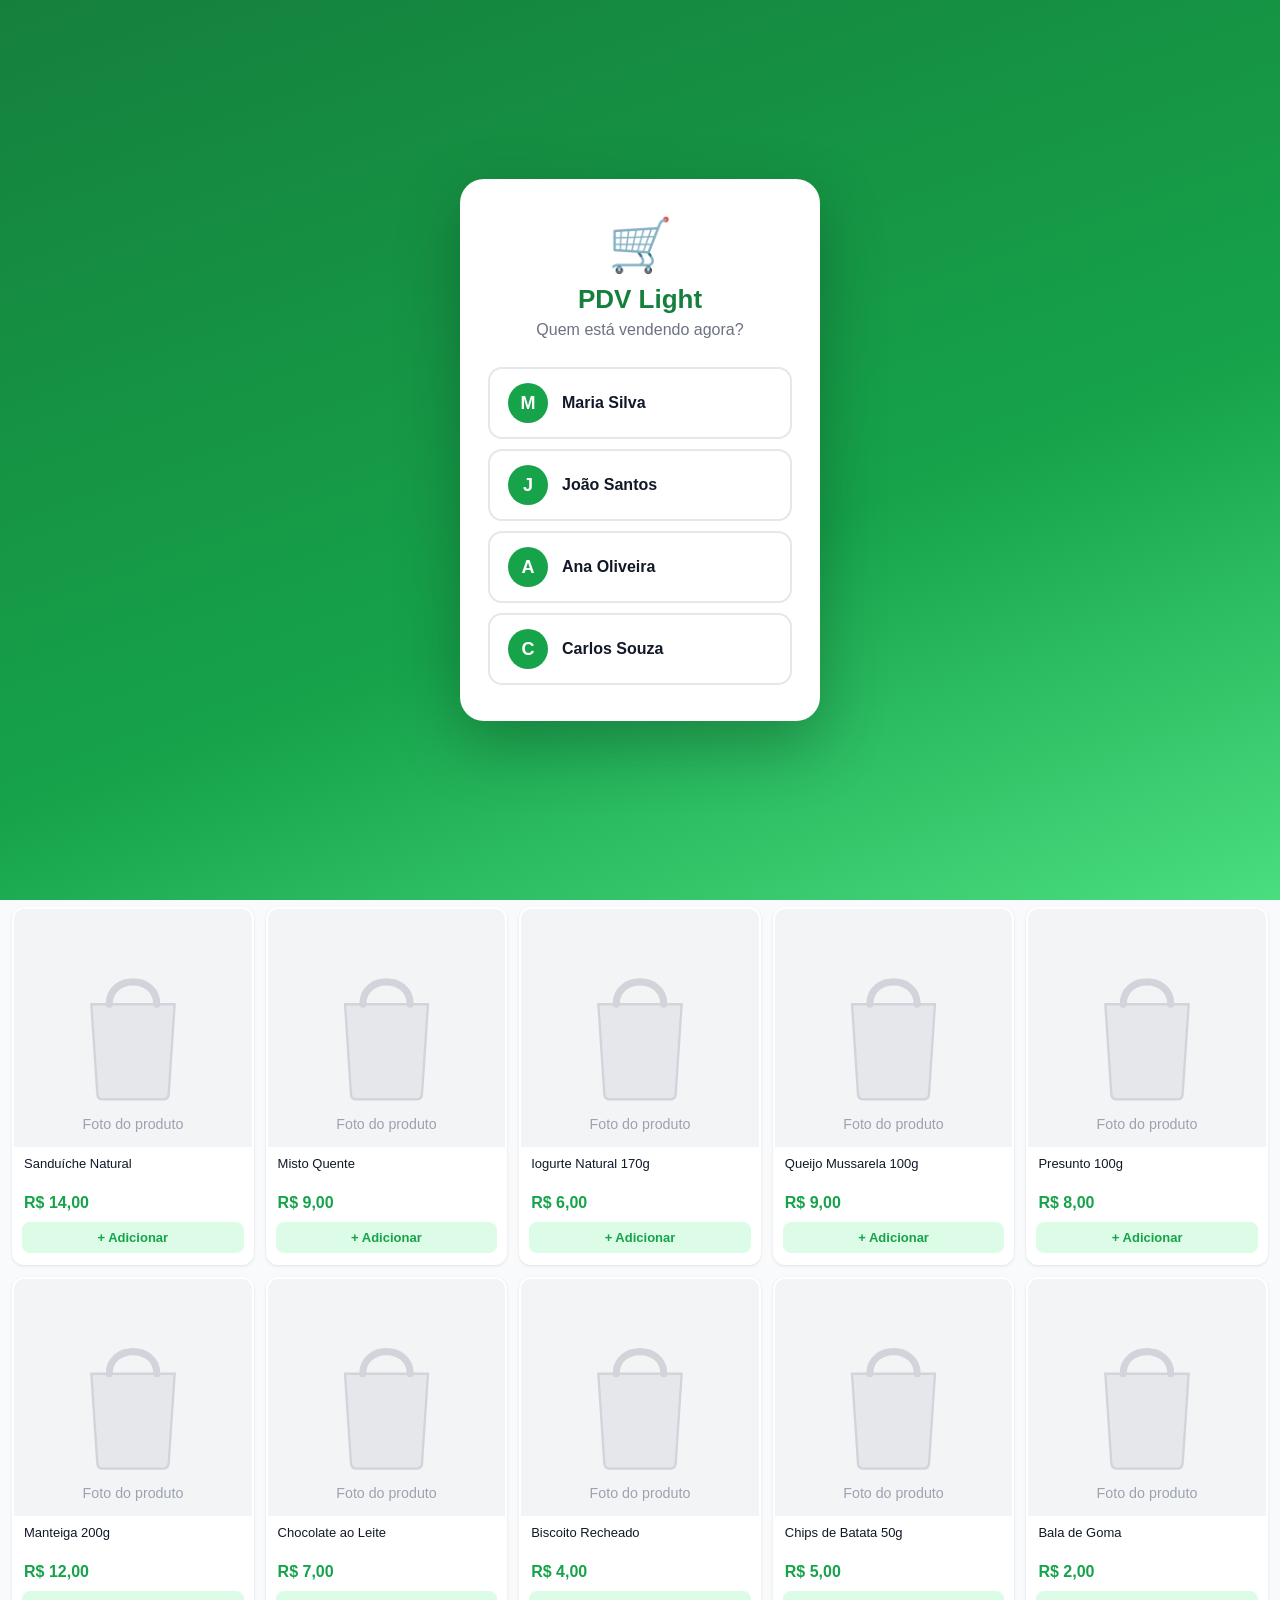
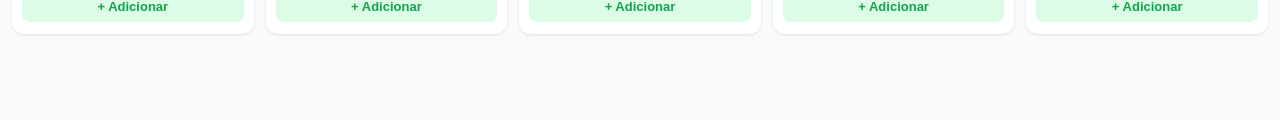
<file: index.html>
<!DOCTYPE html>
<html lang="pt-BR">
<head>
  <meta charset="UTF-8">
  <meta name="viewport" content="width=device-width, initial-scale=1.0, user-scalable=no, viewport-fit=cover">
  <meta name="theme-color" content="#16a34a">
  <meta name="mobile-web-app-capable" content="yes">
  <meta name="apple-mobile-web-app-capable" content="yes">
  <meta name="apple-mobile-web-app-status-bar-style" content="black-translucent">
  <meta name="apple-mobile-web-app-title" content="PDV Light">
  <title>PDV Light</title>
  <link rel="manifest" href="manifest.json">
  <link rel="apple-touch-icon" href="images/icon.svg">
  <link rel="stylesheet" href="css/style.css">
</head>
<body>

  <!-- ===== TELA DE SELEÇÃO DE VENDEDOR ===== -->
  <div id="vendor-screen" class="vendor-screen">
    <div class="vendor-card">
      <div class="vendor-logo">🛒</div>
      <h1 class="vendor-title">PDV Light</h1>
      <p class="vendor-subtitle">Quem está vendendo agora?</p>
      <div id="vendor-list" class="vendor-list">
        <!-- Preenchido pelo JS -->
      </div>
    </div>
  </div>

  <!-- ===== TELA PRINCIPAL DO PDV ===== -->
  <header class="header">
    <div class="header-left">
      <span class="header-logo-icon" id="header-logo-icon">🛒</span>
      <span class="logo" id="header-nome-empresa">PDV</span>
      <span class="vendor-badge" id="vendor-badge"></span>
    </div>
    <div class="header-right">
      <button class="btn-icon" id="btn-change-vendor" title="Trocar vendedor">👤</button>
      <a href="configuracoes.html" class="btn-icon" title="Configurações">⚙️</a>
      <a href="produtos.html" class="btn-icon" title="Cadastro de produtos">📦</a>
      <a href="dashboard.html" class="btn-icon" title="Dashboard" target="_blank">📊</a>
      <button class="btn-icon btn-cloud" id="btn-cloud" title="Sincronizado na nuvem" hidden>☁️</button>
      <button class="btn-icon" id="btn-history" title="Histórico do dia">📋</button>
    </div>
  </header>

  <div class="search-bar">
    <input type="search" id="search" placeholder="🔍 Buscar produto por nome..." autocomplete="off" autocorrect="off">
  </div>

  <div class="categories" id="categories">
    <!-- Preenchido pelo JS -->
  </div>

  <div class="products-grid" id="products-grid">
    <!-- Preenchido pelo JS -->
  </div>

  <!-- Botão flutuante do carrinho -->
  <div class="cart-fab" id="cart-fab">
    <button class="btn-cart" id="btn-open-cart">
      <span>🛒</span>
      <span id="cart-count-fab">0 itens</span>
      <span class="fab-total" id="cart-total-fab">R$ 0,00</span>
    </button>
  </div>

  <!-- ===== PAINEL DO CARRINHO ===== -->
  <div class="panel-overlay" id="cart-overlay">
    <div class="panel" id="cart-panel">
      <div class="panel-header">
        <h2>🛒 Carrinho</h2>
        <button class="btn-close" id="btn-close-cart">✕</button>
      </div>

      <div class="client-section">
        <label class="section-label">Cliente (opcional)</label>
        <input type="text" id="client-name" placeholder="Nome do cliente" autocomplete="name">
        <input type="tel" id="client-phone" placeholder="Telefone / WhatsApp" autocomplete="tel">
      </div>

      <div class="cart-items" id="cart-items">
        <!-- Preenchido pelo JS -->
      </div>

      <div class="payment-section">
        <label class="section-label">Forma de pagamento</label>
        <div class="payment-options">
          <button class="pay-btn active" data-pay="Dinheiro">💵 Dinheiro</button>
          <button class="pay-btn" data-pay="Pix">📱 Pix</button>
          <button class="pay-btn" data-pay="Débito">💳 Débito</button>
          <button class="pay-btn" data-pay="Crédito">💳 Crédito</button>
        </div>
      </div>

      <div class="cart-footer">
        <div class="total-display">
          Total
          <strong id="cart-total-panel">R$ 0,00</strong>
        </div>
        <button class="btn-confirm" id="btn-confirm">✅ Confirmar Venda</button>
        <button class="btn-clear-cart" id="btn-clear-cart">🗑 Limpar carrinho</button>
      </div>
    </div>
  </div>

  <!-- ===== PAINEL HISTÓRICO ===== -->
  <div class="panel-overlay" id="history-overlay">
    <div class="panel" id="history-panel">
      <div class="panel-header">
        <h2>📋 Vendas do Dia</h2>
        <button class="btn-close" id="btn-close-history">✕</button>
      </div>
      <div class="history-summary" id="history-summary"></div>
      <div class="history-list" id="history-list"></div>
      <div class="panel-footer">
        <button class="btn-export" id="btn-export-csv">📥 Exportar CSV para Excel</button>
      </div>
    </div>
  </div>

  <!-- ===== TELA DE SUCESSO ===== -->
  <div class="success-overlay" id="success-overlay">
    <div class="success-card">
      <div class="success-icon">✅</div>
      <h2>Venda Registrada!</h2>
      <p id="success-info-total"></p>
      <p id="success-info-pay"></p>
      <p id="success-info-client"></p>
      <button class="btn-new-sale" id="btn-new-sale">+ Nova Venda</button>
    </div>
  </div>

  <!-- ===== TOAST ===== -->
  <div class="toast" id="toast"></div>

  <!-- ===== AVISO: navegador in-app (WhatsApp / Instagram) ===== -->
  <div class="iab-warning" id="iab-warning" hidden>
    <div class="iab-icon">📱</div>
    <div class="iab-text">
      <strong>Abra no navegador do celular</strong>
      <span class="iab-instrucao">Toque nos 3 pontinhos ⋮ e escolha "Abrir no Chrome"</span>
    </div>
    <div class="iab-actions">
      <button class="btn-iab-copiar">Copiar link</button>
      <button class="btn-iab-fechar">✕</button>
    </div>
  </div>

  <!-- ===== BANNER DE INSTALAÇÃO (Android Chrome) ===== -->
  <div class="install-banner" id="install-banner" hidden>
    <div class="ib-left">
      <span class="ib-icon">🛒</span>
      <div>
        <strong>Instalar PDV Light</strong>
        <small>Fica no ícone do celular, sem precisar do navegador</small>
      </div>
    </div>
    <div class="ib-right">
      <button class="btn-ib-instalar" id="btn-instalar">Instalar</button>
      <button class="btn-ib-fechar" id="btn-instalar-fechar">✕</button>
    </div>
  </div>

  <!-- ===== GUIA iOS (Safari — Adicionar à Tela de Início) ===== -->
  <div class="ios-guide-overlay" id="ios-guide" hidden>
    <div class="ios-guide-card">
      <p class="ios-guide-title">📱 Instalar no iPhone</p>
      <p class="ios-guide-desc">Para usar o PDV Light como um app, siga estes passos no Safari:</p>
      <ol class="ios-steps">
        <li>
          <span class="ios-step-badge">1</span>
          <span>Toque no <strong>⬆ Compartilhar</strong> (ícone na barra de baixo)</span>
        </li>
        <li>
          <span class="ios-step-badge">2</span>
          <span>Role a lista e toque em <strong>"Adicionar à Tela de Início"</strong></span>
        </li>
        <li>
          <span class="ios-step-badge">3</span>
          <span>Toque em <strong>Adicionar</strong> — pronto! ✅</span>
        </li>
      </ol>
      <button class="btn-ios-ok" id="btn-ios-ok">Entendi</button>
    </div>
    <div class="ios-guide-arrow">▼</div>
  </div>

  <!-- ===== AUTH OVERLAY (PDV Light Pro) ===== -->
  <div class="auth-overlay" id="auth-overlay">
    <div class="auth-card">
      <div class="auth-logo">☁️</div>
      <h2 class="auth-title">PDV Light Pro</h2>
      <p class="auth-subtitle">Salve seus dados na nuvem e acesse de qualquer dispositivo</p>

      <div class="auth-tabs">
        <button class="auth-tab active" data-tab="login">Entrar</button>
        <button class="auth-tab" data-tab="register">Criar conta</button>
      </div>

      <div class="auth-form" id="form-login">
        <input type="email" id="auth-email" placeholder="E-mail" autocomplete="email">
        <input type="password" id="auth-senha" placeholder="Senha" autocomplete="current-password">
        <button class="btn-auth-primary" id="btn-entrar">Entrar</button>
      </div>

      <div class="auth-form" id="form-register" hidden>
        <input type="text" id="auth-nome" placeholder="Seu nome" autocomplete="name">
        <input type="text" id="auth-empresa" placeholder="Nome do estabelecimento" autocomplete="organization">
        <input type="email" id="auth-reg-email" placeholder="E-mail" autocomplete="email">
        <input type="password" id="auth-reg-senha" placeholder="Senha (mín. 6 caracteres)" autocomplete="new-password">
        <button class="btn-auth-primary" id="btn-registrar">Criar conta grátis</button>
      </div>

      <p class="auth-error" id="auth-error"></p>

      <button class="btn-auth-skip" id="btn-auth-skip">Continuar sem conta →</button>
    </div>
  </div>

  <script src="js/vendors.js"></script>
  <script src="js/products.js"></script>
  <script src="js/config-db.js"></script>
  <script src="js/produtos-db.js"></script>
  <script src="js/db.js"></script>
  <script src="js/app.js"></script>
  <script src="js/sync.js"></script>
  <script src="js/install.js"></script>
  <script>
    if ('serviceWorker' in navigator) navigator.serviceWorker.register('./sw.js');
  </script>
</body>
</html>
</file>
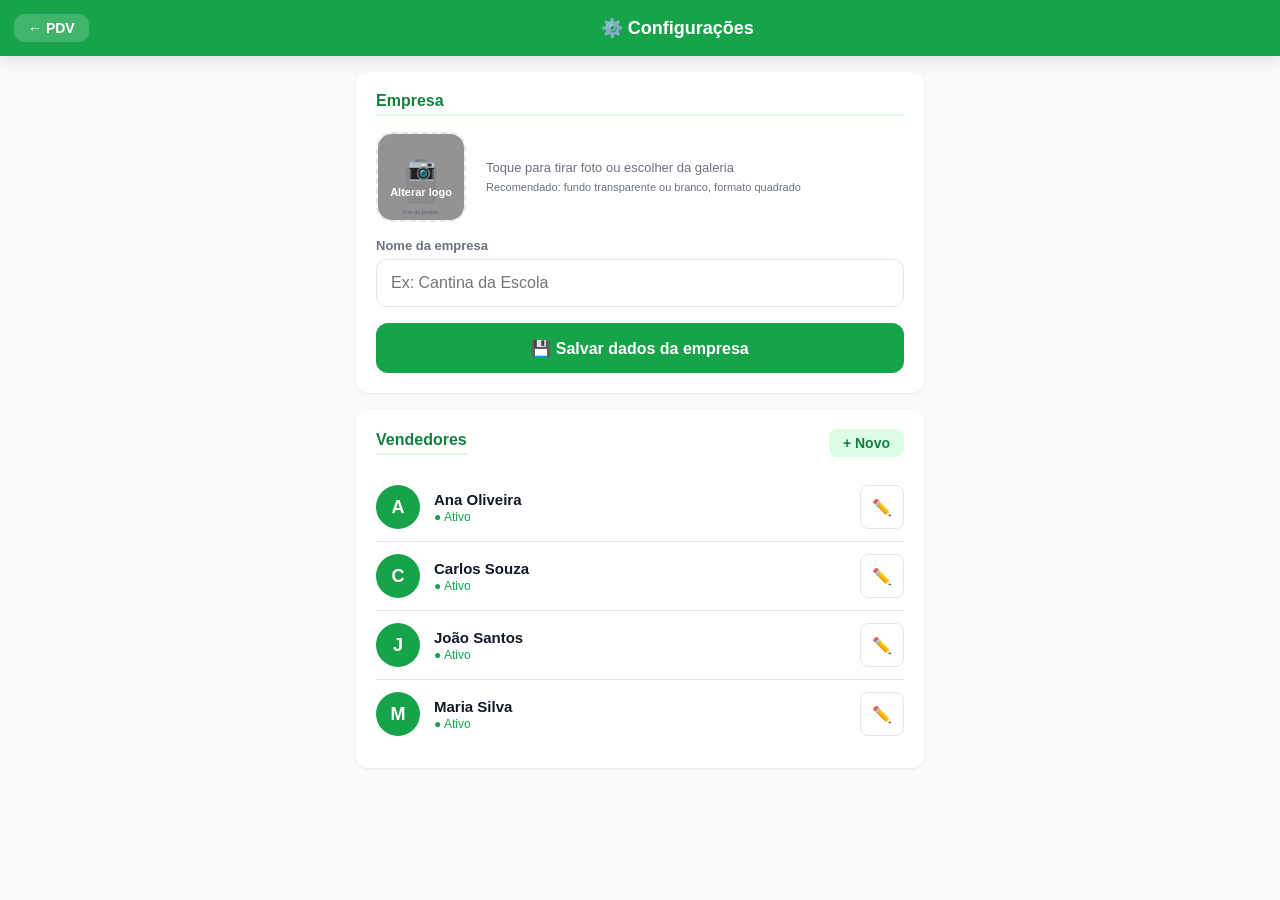
<file: configuracoes.html>
<!DOCTYPE html>
<html lang="pt-BR">
<head>
  <meta charset="UTF-8">
  <meta name="viewport" content="width=device-width, initial-scale=1.0, user-scalable=no, viewport-fit=cover">
  <meta name="theme-color" content="#16a34a">
  <meta name="mobile-web-app-capable" content="yes">
  <meta name="apple-mobile-web-app-capable" content="yes">
  <meta name="apple-mobile-web-app-status-bar-style" content="black-translucent">
  <meta name="apple-mobile-web-app-title" content="PDV Light">
  <title>Configurações · PDV Light</title>
  <link rel="manifest" href="manifest.json">
  <link rel="apple-touch-icon" href="images/icon.svg">
  <link rel="stylesheet" href="css/configuracoes.css">
</head>
<body>

  <!-- ===== HEADER ===== -->
  <header class="cfg-header">
    <a href="index.html" class="btn-back">← PDV</a>
    <h1>⚙️ Configurações</h1>
    <span></span>
  </header>

  <!-- ===== CONTEÚDO ===== -->
  <main class="cfg-main">

    <!-- ── Seção Empresa ── -->
    <section class="cfg-section">
      <h2 class="section-title">Empresa</h2>

      <!-- Logo -->
      <div class="logo-area">
        <div class="logo-preview" id="logo-preview" onclick="ConfigApp.acionarLogoInput()">
          <img id="logo-img" src="images/placeholder.svg" alt="Logo">
          <div class="logo-overlay">
            <span>📷</span>
            <span>Alterar logo</span>
          </div>
        </div>
        <input type="file" id="logo-input" accept="image/*" capture="environment" style="display:none">
        <div class="logo-hint">Toque para tirar foto ou escolher da galeria<br>
          <small>Recomendado: fundo transparente ou branco, formato quadrado</small>
        </div>
      </div>

      <!-- Nome -->
      <div class="field-group">
        <label for="f-nome-empresa">Nome da empresa</label>
        <input type="text" id="f-nome-empresa" placeholder="Ex: Cantina da Escola" autocomplete="organization">
      </div>

      <button class="btn-primary" id="btn-salvar-empresa">💾 Salvar dados da empresa</button>
    </section>

    <!-- ── Seção Vendedores ── -->
    <section class="cfg-section">
      <div class="section-header">
        <h2 class="section-title">Vendedores</h2>
        <button class="btn-add-vendor" id="btn-novo-vendedor">+ Novo</button>
      </div>

      <div id="vendedores-lista">
        <!-- Preenchido pelo JS -->
      </div>
    </section>

  </main>

  <!-- ===== PAINEL VENDEDOR ===== -->
  <div class="panel-overlay" id="vendor-overlay">
    <div class="panel">
      <div class="panel-header">
        <h2 id="vendor-form-title">Novo Vendedor</h2>
        <button class="btn-close" id="btn-close-vendor">✕</button>
      </div>

      <div class="form-fields">
        <div class="field-group">
          <label for="f-v-nome">Nome completo *</label>
          <input type="text" id="f-v-nome" placeholder="Ex: Maria Silva" autocomplete="name">
        </div>

        <div class="field-group">
          <label for="f-v-ativo">Status</label>
          <select id="f-v-ativo">
            <option value="1">✅ Ativo — aparece na seleção</option>
            <option value="0">⛔ Inativo — oculto, histórico preservado</option>
          </select>
        </div>

        <div class="form-error" id="vendor-error"></div>

        <button class="btn-primary" id="btn-salvar-vendor">💾 Salvar</button>
        <button class="btn-danger" id="btn-deletar-vendor" style="display:none">🗑 Excluir vendedor</button>
      </div>
    </div>
  </div>

  <!-- ===== TOAST ===== -->
  <div class="toast" id="toast"></div>

  <script src="js/vendors.js"></script>
  <script src="js/config-db.js"></script>
  <script src="js/config-app.js"></script>

  <script>
    if ('serviceWorker' in navigator) navigator.serviceWorker.register('./sw.js');
  </script>
</body>
</html>
</file>
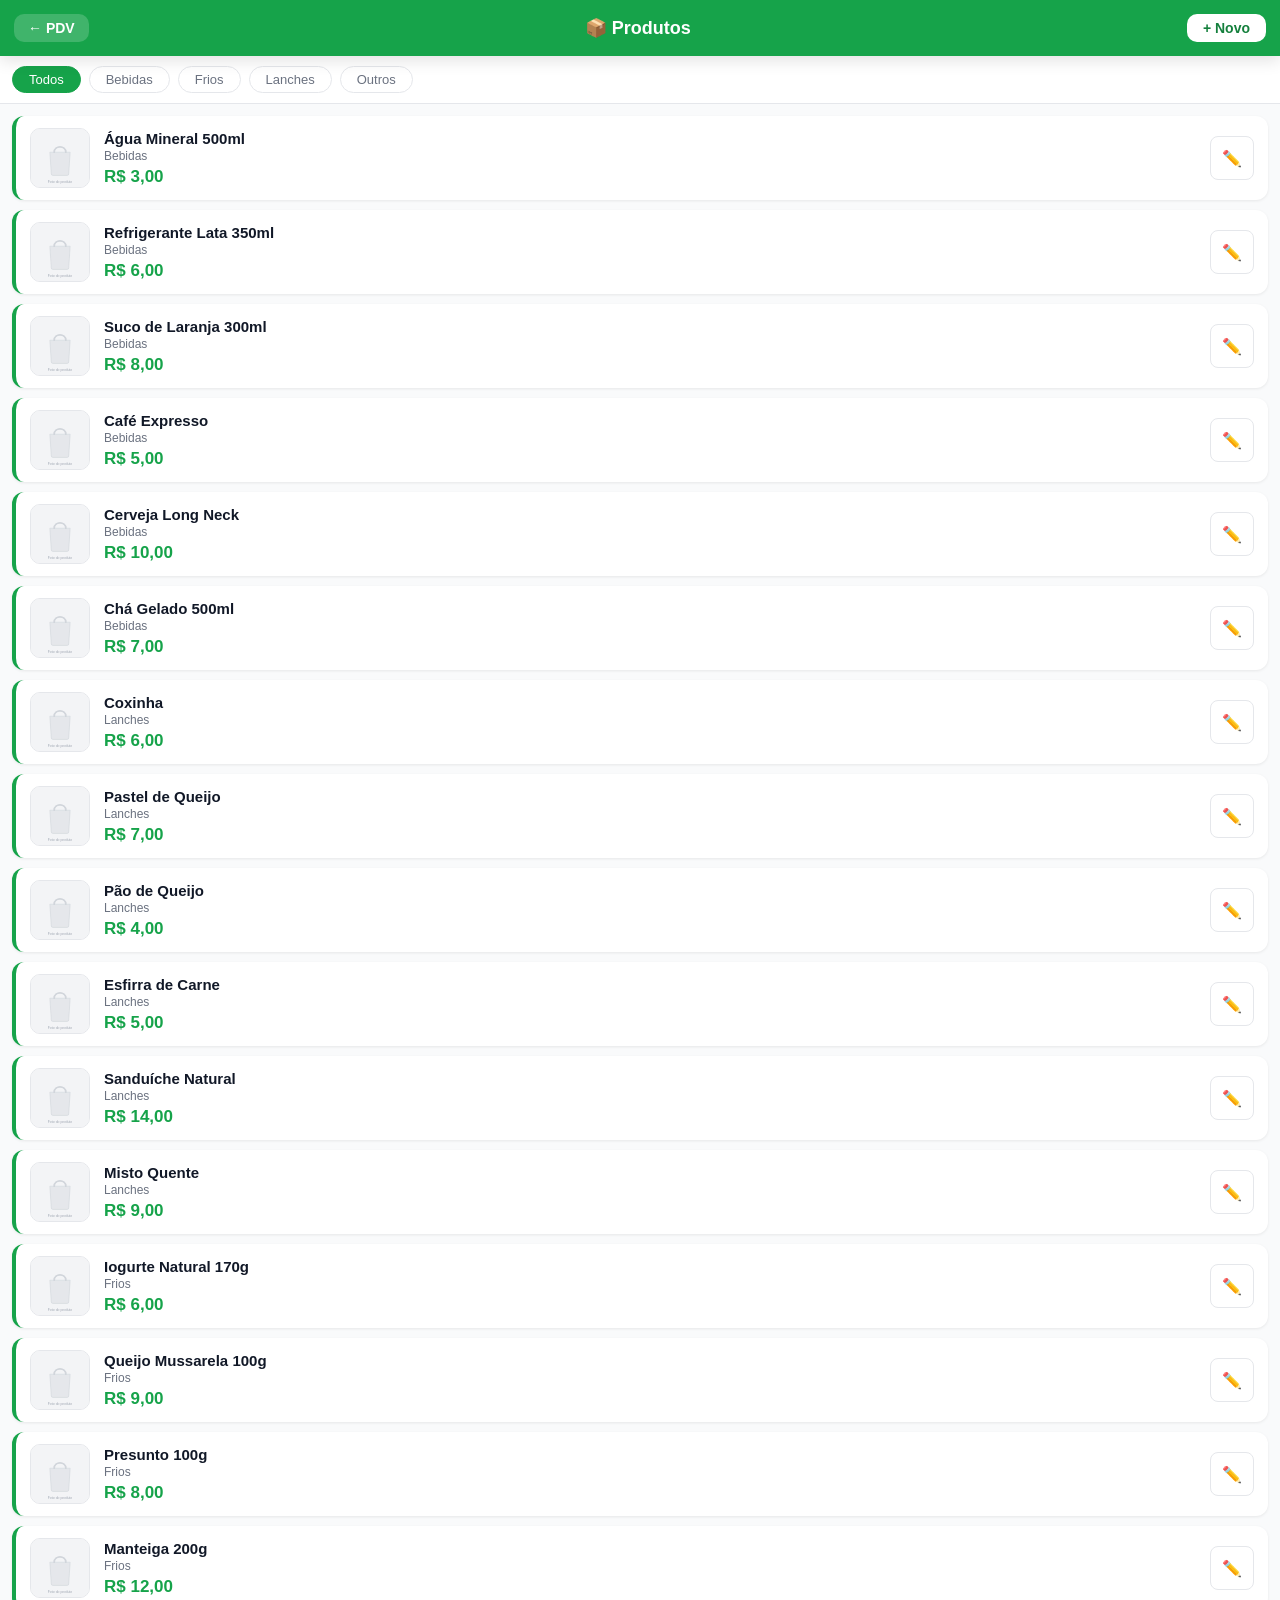
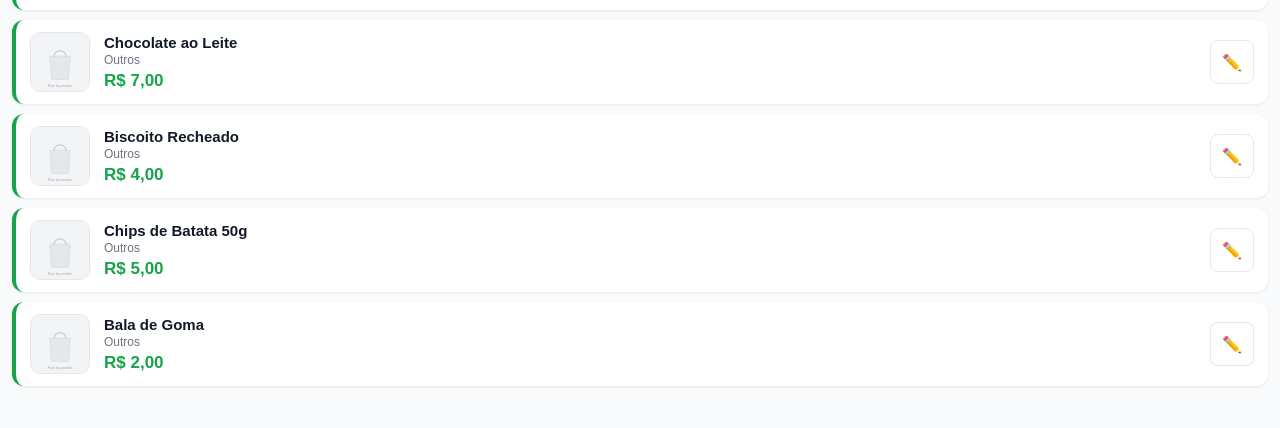
<file: produtos.html>
<!DOCTYPE html>
<html lang="pt-BR">
<head>
  <meta charset="UTF-8">
  <meta name="viewport" content="width=device-width, initial-scale=1.0, user-scalable=no, viewport-fit=cover">
  <meta name="theme-color" content="#16a34a">
  <meta name="mobile-web-app-capable" content="yes">
  <meta name="apple-mobile-web-app-capable" content="yes">
  <meta name="apple-mobile-web-app-status-bar-style" content="black-translucent">
  <meta name="apple-mobile-web-app-title" content="PDV Light">
  <title>Produtos · PDV Light</title>
  <link rel="manifest" href="manifest.json">
  <link rel="apple-touch-icon" href="images/icon.svg">
  <link rel="stylesheet" href="css/produtos.css">
</head>
<body>

  <!-- ===== HEADER ===== -->
  <header class="prod-header">
    <a href="index.html" class="btn-back">← PDV</a>
    <h1>📦 Produtos</h1>
    <button class="btn-novo" id="btn-novo">+ Novo</button>
  </header>

  <!-- ===== FILTRO POR CATEGORIA ===== -->
  <div class="cat-bar" id="cat-bar">
    <button class="cat-pill active" data-cat="">Todos</button>
    <!-- Preenchido pelo JS -->
  </div>

  <!-- ===== LISTA DE PRODUTOS ===== -->
  <div class="prod-list" id="prod-list">
    <!-- Preenchido pelo JS -->
  </div>

  <!-- ===== PAINEL ADD/EDIT ===== -->
  <div class="panel-overlay" id="form-overlay">
    <div class="panel" id="form-panel">

      <div class="panel-header">
        <h2 id="form-title">Novo Produto</h2>
        <button class="btn-close" id="btn-close-form">✕</button>
      </div>

      <!-- Foto -->
      <div class="foto-section">
        <div class="foto-preview" id="foto-preview" onclick="ProdutosApp.acionarCamera()">
          <img id="foto-img" src="images/placeholder.svg" alt="Foto do produto">
          <div class="foto-overlay">
            <span class="foto-icon">📷</span>
            <span class="foto-label">Tirar foto / Galeria</span>
          </div>
        </div>
        <!-- Input de arquivo escondido -->
        <input type="file" id="foto-input" accept="image/*" capture="environment" style="display:none">
        <div class="foto-status" id="foto-status"></div>
      </div>

      <!-- Campos -->
      <div class="form-fields">
        <div class="field-group">
          <label for="f-nome">Nome do produto *</label>
          <input type="text" id="f-nome" placeholder="Ex: Água Mineral 500ml" autocomplete="off">
        </div>

        <div class="field-row">
          <div class="field-group">
            <label for="f-preco">Preço (R$) *</label>
            <input type="number" id="f-preco" placeholder="0,00" step="0.01" min="0" inputmode="decimal">
          </div>
          <div class="field-group">
            <label for="f-ativo">Status</label>
            <select id="f-ativo">
              <option value="1">✅ Ativo</option>
              <option value="0">⛔ Inativo</option>
            </select>
          </div>
        </div>

        <div class="field-group">
          <label for="f-categoria">Categoria *</label>
          <div class="cat-input-wrap">
            <select id="f-categoria">
              <option value="">— Selecione ou digite nova —</option>
              <!-- Preenchido pelo JS -->
            </select>
            <span class="cat-or">ou</span>
            <input type="text" id="f-nova-cat" placeholder="Nova categoria...">
          </div>
        </div>
      </div>

      <div class="form-footer">
        <div class="form-error" id="form-error"></div>
        <button class="btn-salvar" id="btn-salvar">💾 Salvar Produto</button>
        <button class="btn-deletar" id="btn-deletar" style="display:none">🗑 Excluir produto</button>
      </div>

    </div>
  </div>

  <!-- ===== TOAST ===== -->
  <div class="toast" id="toast"></div>

  <script src="js/products.js"></script>
  <script src="js/produtos-db.js"></script>
  <script src="js/produtos-app.js"></script>

  <script>
    if ('serviceWorker' in navigator) navigator.serviceWorker.register('./sw.js');
  </script>
</body>
</html>
</file>
<file: css/style.css>
/* ── Variáveis ─────────────────────────────────────────────── */
:root {
  --primary:       #16a34a;
  --primary-dark:  #15803d;
  --primary-light: #dcfce7;
  --danger:        #ef4444;
  --text:          #111827;
  --muted:         #6b7280;
  --border:        #e5e7eb;
  --bg:            #f9fafb;
  --white:         #ffffff;
  --shadow-sm:     0 1px 3px rgba(0,0,0,0.10);
  --shadow-md:     0 4px 16px rgba(0,0,0,0.12);
  --shadow-green:  0 4px 20px rgba(22,163,74,0.35);
  --radius:        12px;
  --h-header:      56px;
  --h-search:      52px;
  --h-cats:        48px;
  --h-fab:         58px;
  /* Safe area (notch / barra de gestos) */
  --safe-top:    env(safe-area-inset-top, 0px);
  --safe-bottom: env(safe-area-inset-bottom, 0px);
  --h-header-total: calc(var(--h-header) + var(--safe-top));
}

/* ── Reset ─────────────────────────────────────────────────── */
*, *::before, *::after { margin: 0; padding: 0; box-sizing: border-box; }
[hidden] { display: none !important; }

html, body {
  height: 100%;
  font-family: -apple-system, BlinkMacSystemFont, 'Segoe UI', Roboto, sans-serif;
  background: var(--bg);
  color: var(--text);
  -webkit-tap-highlight-color: transparent;
  overscroll-behavior: none;
}

button { font-family: inherit; }

/* ── Tela de Seleção de Vendedor ───────────────────────────── */
.vendor-screen {
  position: fixed;
  inset: 0;
  background: linear-gradient(160deg, #15803d 0%, #16a34a 60%, #4ade80 100%);
  z-index: 500;
  display: flex;
  align-items: center;
  justify-content: center;
  padding: 24px;
  opacity: 0;
  pointer-events: none;
  transition: opacity 0.3s;
}

.vendor-screen.open {
  opacity: 1;
  pointer-events: auto;
}

.vendor-card {
  background: var(--white);
  border-radius: 24px;
  padding: 36px 28px;
  width: 100%;
  max-width: 360px;
  text-align: center;
  box-shadow: 0 24px 64px rgba(0,0,0,0.25);
}

.vendor-logo  { font-size: 52px; margin-bottom: 8px; }
.vendor-title { font-size: 26px; font-weight: 800; color: var(--primary-dark); margin-bottom: 6px; }
.vendor-subtitle {
  font-size: 16px;
  color: var(--muted);
  margin-bottom: 28px;
}

.vendor-list {
  display: flex;
  flex-direction: column;
  gap: 10px;
}

.vendor-btn {
  display: flex;
  align-items: center;
  gap: 14px;
  width: 100%;
  padding: 14px 18px;
  border: 2px solid var(--border);
  border-radius: 14px;
  background: var(--white);
  font-size: 16px;
  font-weight: 600;
  color: var(--text);
  cursor: pointer;
  text-align: left;
  transition: all 0.2s;
}

.vendor-btn:hover, .vendor-btn:active {
  border-color: var(--primary);
  background: var(--primary-light);
  color: var(--primary-dark);
}

.vendor-avatar {
  width: 40px; height: 40px;
  background: var(--primary);
  color: var(--white);
  border-radius: 50%;
  display: flex; align-items: center; justify-content: center;
  font-size: 18px;
  font-weight: 700;
  flex-shrink: 0;
}

/* ── Header ─────────────────────────────────────────────────── */
.header {
  position: fixed;
  top: 0; left: 0; right: 0;
  height: var(--h-header-total);
  padding-top: var(--safe-top);
  background: var(--primary);
  color: #fff;
  display: flex;
  align-items: center;
  justify-content: space-between;
  padding: 0 12px 0 16px;
  z-index: 100;
  box-shadow: var(--shadow-md);
}

.header-left {
  display: flex;
  align-items: center;
  gap: 8px;
  min-width: 0;
  flex: 1;
}

.logo { font-size: 18px; font-weight: 700; white-space: nowrap; }

.header-logo-icon {
  font-size: 22px;
  line-height: 1;
  display: flex;
  align-items: center;
}

.vendor-badge {
  font-size: 13px;
  font-weight: 600;
  background: rgba(255,255,255,0.2);
  padding: 3px 10px;
  border-radius: 20px;
  white-space: nowrap;
  overflow: hidden;
  text-overflow: ellipsis;
  max-width: 160px;
}

.header-right { display: flex; gap: 6px; flex-shrink: 0; }

.btn-icon {
  background: rgba(255,255,255,0.18);
  border: none;
  border-radius: 10px;
  width: 44px; height: 44px;
  font-size: 18px;
  cursor: pointer;
  display: flex; align-items: center; justify-content: center;
  color: white;
  text-decoration: none;
  transition: background 0.15s;
}
.btn-icon:active { background: rgba(255,255,255,0.35); }

/* ── Busca ──────────────────────────────────────────────────── */
.search-bar {
  position: fixed;
  top: var(--h-header-total);
  left: 0; right: 0;
  height: var(--h-search);
  padding: 8px 12px;
  background: var(--white);
  z-index: 90;
  border-bottom: 1px solid var(--border);
}

.search-bar input {
  width: 100%;
  height: 36px;
  border: 1.5px solid var(--border);
  border-radius: 20px;
  padding: 0 16px;
  font-size: 16px;
  outline: none;
  background: var(--bg);
  color: var(--text);
  transition: border-color 0.2s;
}
.search-bar input:focus { border-color: var(--primary); background: var(--white); }

/* ── Categorias ─────────────────────────────────────────────── */
.categories {
  position: fixed;
  top: calc(var(--h-header-total) + var(--h-search));
  left: 0; right: 0;
  height: var(--h-cats);
  background: var(--white);
  display: flex;
  align-items: center;
  gap: 8px;
  padding: 0 12px;
  overflow-x: auto;
  z-index: 90;
  border-bottom: 1px solid var(--border);
  scrollbar-width: none;
}
.categories::-webkit-scrollbar { display: none; }

.cat-btn {
  border: 1.5px solid var(--border);
  background: var(--white);
  border-radius: 20px;
  padding: 5px 18px;
  font-size: 14px;
  cursor: pointer;
  white-space: nowrap;
  color: var(--muted);
  font-weight: 500;
  transition: all 0.2s;
  flex-shrink: 0;
  height: 34px;
}
.cat-btn.active { background: var(--primary); border-color: var(--primary); color: var(--white); }

/* ── Grid de Produtos ───────────────────────────────────────── */
.products-grid {
  margin-top: calc(var(--h-header-total) + var(--h-search) + var(--h-cats));
  padding: 12px;
  display: grid;
  grid-template-columns: repeat(2, 1fr);
  gap: 12px;
  padding-bottom: calc(var(--h-fab) + 28px);
  min-height: calc(100vh - var(--h-header) - var(--h-search) - var(--h-cats));
}

@media (min-width: 420px)  { .products-grid { grid-template-columns: repeat(3, 1fr); } }
@media (min-width: 640px)  { .products-grid { grid-template-columns: repeat(4, 1fr); } }
@media (min-width: 960px)  { .products-grid { grid-template-columns: repeat(5, 1fr); } }

/* ── Card de produto ────────────────────────────────────────── */
.product-card {
  background: var(--white);
  border-radius: var(--radius);
  overflow: hidden;
  box-shadow: var(--shadow-sm);
  position: relative;
  border: 2px solid transparent;
  transition: border-color 0.2s, box-shadow 0.2s;
}
.product-card.in-cart { border-color: var(--primary); }

.qty-badge {
  position: absolute;
  top: 8px; right: 8px;
  background: var(--primary);
  color: var(--white);
  border-radius: 50%;
  width: 26px; height: 26px;
  display: flex; align-items: center; justify-content: center;
  font-size: 13px; font-weight: 700;
  z-index: 10;
  box-shadow: 0 2px 6px rgba(22,163,74,0.4);
}

.product-img-wrap {
  width: 100%;
  aspect-ratio: 1 / 1;
  overflow: hidden;
  background: var(--bg);
  cursor: pointer;
}

.product-img {
  width: 100%; height: 100%;
  object-fit: cover;
  transition: transform 0.2s;
  display: block;
}
.product-img-wrap:active .product-img { transform: scale(1.06); }

.product-info  { padding: 8px 10px 4px; }

.product-name {
  font-size: 13px;
  font-weight: 500;
  line-height: 1.35;
  color: var(--text);
  min-height: 35px;
  display: -webkit-box;
  -webkit-line-clamp: 2;
  -webkit-box-orient: vertical;
  overflow: hidden;
}

.product-price { font-size: 16px; font-weight: 700; color: var(--primary); margin-top: 4px; }

.product-actions {
  padding: 6px 8px 10px;
  display: flex;
  align-items: center;
  justify-content: center;
  gap: 8px;
}

.btn-add {
  width: 100%;
  background: var(--primary-light);
  color: var(--primary);
  border: none;
  border-radius: 8px;
  padding: 8px 4px;
  font-size: 13px;
  font-weight: 600;
  cursor: pointer;
}
.btn-add:active { background: var(--primary); color: var(--white); }

.btn-qty {
  width: 34px; height: 34px;
  border-radius: 50%;
  border: 1.5px solid var(--primary);
  background: var(--white);
  color: var(--primary);
  font-size: 22px;
  font-weight: 700;
  cursor: pointer;
  display: flex; align-items: center; justify-content: center;
  line-height: 1;
  flex-shrink: 0;
  transition: all 0.15s;
}
.btn-qty:active { background: var(--primary); color: var(--white); }

.qty-num { font-size: 17px; font-weight: 700; min-width: 22px; text-align: center; }

.empty-state {
  grid-column: 1 / -1;
  text-align: center;
  color: var(--muted);
  padding: 48px 20px;
  display: flex;
  flex-direction: column;
  align-items: center;
  gap: 12px;
  font-size: 16px;
}

/* ── FAB ────────────────────────────────────────────────────── */
.cart-fab {
  position: fixed;
  bottom: max(16px, calc(var(--safe-bottom) + 8px)); left: 12px; right: 12px;
  z-index: 100;
  opacity: 0;
  pointer-events: none;
  transform: translateY(12px);
  transition: opacity 0.25s, transform 0.25s;
}
.cart-fab.visible { opacity: 1; pointer-events: auto; transform: translateY(0); }

.btn-cart {
  width: 100%;
  height: var(--h-fab);
  background: var(--primary);
  color: var(--white);
  border: none;
  border-radius: 16px;
  font-size: 16px;
  font-weight: 700;
  cursor: pointer;
  display: flex;
  align-items: center;
  justify-content: center;
  gap: 10px;
  box-shadow: var(--shadow-green);
  transition: transform 0.15s;
}
.btn-cart:active { transform: scale(0.98); }
.fab-total { font-size: 18px; }

/* ── Overlay / Painel ───────────────────────────────────────── */
.panel-overlay {
  position: fixed;
  inset: 0;
  background: rgba(0,0,0,0.5);
  z-index: 200;
  opacity: 0;
  pointer-events: none;
  transition: opacity 0.25s;
}
.panel-overlay.open { opacity: 1; pointer-events: auto; }

.panel {
  position: absolute;
  bottom: 0; left: 0; right: 0;
  background: var(--white);
  border-radius: 20px 20px 0 0;
  max-height: 92vh;
  overflow-y: auto;
  transform: translateY(100%);
  transition: transform 0.3s cubic-bezier(0.32,0.72,0,1);
}
.panel-overlay.open .panel { transform: translateY(0); }

.panel::before {
  content: '';
  display: block;
  width: 40px;
  height: 4px;
  background: var(--border);
  border-radius: 2px;
  margin: 12px auto 0;
}

.panel-header {
  display: flex;
  align-items: center;
  justify-content: space-between;
  padding: 16px 20px;
  border-bottom: 1px solid var(--border);
  position: sticky; top: 0;
  background: var(--white);
  z-index: 10;
}
.panel-header h2 { font-size: 18px; font-weight: 700; }

.btn-close {
  background: var(--bg);
  border: none;
  border-radius: 50%;
  width: 44px; height: 44px;
  font-size: 16px;
  cursor: pointer;
  display: flex; align-items: center; justify-content: center;
  color: var(--muted);
  flex-shrink: 0;
}

/* ── Seção de cliente ───────────────────────────────────────── */
.client-section {
  padding: 16px 20px;
  border-bottom: 1px solid var(--border);
}

.section-label {
  display: block;
  font-size: 12px;
  font-weight: 600;
  text-transform: uppercase;
  letter-spacing: 0.06em;
  color: var(--muted);
  margin-bottom: 10px;
}

.client-section input {
  width: 100%;
  height: 46px;
  border: 1.5px solid var(--border);
  border-radius: 10px;
  padding: 0 14px;
  font-size: 15px;
  margin-bottom: 10px;
  outline: none;
  color: var(--text);
  background: var(--white);
  transition: border-color 0.2s;
}
.client-section input:last-child { margin-bottom: 0; }
.client-section input:focus { border-color: var(--primary); }

/* ── Itens do carrinho ──────────────────────────────────────── */
.cart-items { padding: 4px 0; }

.cart-item {
  display: flex;
  align-items: center;
  gap: 12px;
  padding: 12px 20px;
  border-bottom: 1px solid var(--border);
}

.cart-item-info  { flex: 1; min-width: 0; }
.cart-item-name  { font-size: 15px; font-weight: 500; display: block; white-space: nowrap; overflow: hidden; text-overflow: ellipsis; }
.cart-item-price { font-size: 13px; color: var(--muted); display: block; margin-top: 3px; }
.cart-item-price strong { color: var(--primary); }

.cart-item-ctrl { display: flex; align-items: center; gap: 10px; flex-shrink: 0; }
.cart-item-ctrl span { font-size: 17px; font-weight: 700; min-width: 20px; text-align: center; }

.empty-cart {
  text-align: center;
  color: var(--muted);
  padding: 32px 20px;
  display: flex;
  flex-direction: column;
  align-items: center;
  gap: 8px;
  font-size: 15px;
}

/* ── Pagamento ──────────────────────────────────────────────── */
.payment-section { padding: 16px 20px; border-top: 1px solid var(--border); }

.payment-options {
  display: grid;
  grid-template-columns: 1fr 1fr;
  gap: 8px;
}

.pay-btn {
  height: 46px;
  border: 1.5px solid var(--border);
  border-radius: 10px;
  background: var(--white);
  font-size: 14px;
  font-weight: 500;
  cursor: pointer;
  color: var(--text);
  transition: all 0.2s;
}
.pay-btn.active { background: var(--primary); border-color: var(--primary); color: var(--white); font-weight: 700; }

/* ── Rodapé do carrinho ─────────────────────────────────────── */
.cart-footer {
  padding: 16px 20px;
  padding-bottom: max(20px, env(safe-area-inset-bottom));
  border-top: 2px solid var(--border);
  background: var(--white);
  position: sticky; bottom: 0;
}

.total-display {
  display: flex;
  align-items: center;
  justify-content: space-between;
  font-size: 15px;
  color: var(--muted);
  margin-bottom: 14px;
  font-weight: 500;
}
.total-display strong { font-size: 26px; font-weight: 800; color: var(--primary); }

.btn-confirm {
  width: 100%;
  height: 54px;
  background: var(--primary);
  color: var(--white);
  border: none;
  border-radius: 14px;
  font-size: 18px;
  font-weight: 700;
  cursor: pointer;
  margin-bottom: 10px;
}
.btn-confirm:active { opacity: 0.88; }

.btn-clear-cart {
  width: 100%;
  height: 42px;
  background: transparent;
  border: 1px solid var(--border);
  border-radius: 10px;
  font-size: 14px;
  color: var(--danger);
  cursor: pointer;
  font-weight: 500;
}

/* ── Histórico ──────────────────────────────────────────────── */
.history-summary { padding: 16px 20px; border-bottom: 1px solid var(--border); }

.summary-card {
  background: var(--primary-light);
  border-radius: var(--radius);
  padding: 14px 18px;
  display: flex;
  justify-content: space-between;
  align-items: center;
}
.summary-count { font-size: 16px; font-weight: 600; color: var(--primary-dark); }
.summary-date  { font-size: 13px; color: var(--primary); margin-top: 2px; }
.summary-mine  { font-size: 13px; color: var(--primary-dark); margin-top: 4px; font-weight: 600; }
.summary-total { font-size: 24px; font-weight: 800; color: var(--primary-dark); }

.history-list { padding: 4px 0; }

.history-item {
  padding: 14px 20px;
  border-bottom: 1px solid var(--border);
  border-left: 3px solid transparent;
}
.history-item.mine { border-left-color: var(--primary); background: #f0fdf4; }

.history-header { display: flex; justify-content: space-between; align-items: center; margin-bottom: 4px; }
.history-time   { font-size: 13px; color: var(--muted); }
.history-seller { font-size: 13px; color: var(--primary-dark); font-weight: 600; }
.history-total  { font-size: 16px; font-weight: 700; color: var(--primary); }
.history-itens  { font-size: 13px; color: var(--muted); margin-bottom: 4px; white-space: nowrap; overflow: hidden; text-overflow: ellipsis; }
.history-cliente { font-size: 13px; color: var(--text); margin-bottom: 6px; }
.history-pay    { font-size: 12px; color: var(--muted); background: var(--bg); border: 1px solid var(--border); border-radius: 20px; padding: 2px 10px; display: inline-block; }

.panel-footer {
  padding: 14px 20px;
  padding-bottom: max(16px, env(safe-area-inset-bottom));
  border-top: 1px solid var(--border);
  position: sticky; bottom: 0;
  background: var(--white);
}

.btn-export {
  width: 100%;
  height: 48px;
  background: var(--bg);
  border: 1.5px solid var(--border);
  border-radius: 12px;
  font-size: 15px;
  font-weight: 600;
  cursor: pointer;
  color: var(--text);
}
.btn-export:active { background: var(--border); }

/* ── Sucesso ────────────────────────────────────────────────── */
.success-overlay {
  position: fixed; inset: 0;
  background: rgba(0,0,0,0.55);
  z-index: 300;
  display: flex;
  align-items: center;
  justify-content: center;
  padding: 20px;
  opacity: 0;
  pointer-events: none;
  transition: opacity 0.25s;
}
.success-overlay.open { opacity: 1; pointer-events: auto; }

.success-card {
  background: var(--white);
  border-radius: 20px;
  padding: 40px 28px;
  text-align: center;
  width: 100%;
  max-width: 320px;
  box-shadow: 0 24px 64px rgba(0,0,0,0.25);
  transform: scale(0.9);
  transition: transform 0.25s;
}
.success-overlay.open .success-card { transform: scale(1); }
.success-icon { font-size: 68px; margin-bottom: 14px; }
.success-card h2 { font-size: 22px; font-weight: 800; color: var(--primary); margin-bottom: 14px; }
.success-card p  { font-size: 16px; color: var(--muted); margin-bottom: 6px; min-height: 22px; }
#success-info-total { font-size: 28px; font-weight: 800; color: var(--text); }

.btn-new-sale {
  margin-top: 24px;
  width: 100%;
  height: 52px;
  background: var(--primary);
  color: var(--white);
  border: none;
  border-radius: 14px;
  font-size: 18px;
  font-weight: 700;
  cursor: pointer;
}

/* ── Toast ──────────────────────────────────────────────────── */
.toast {
  position: fixed;
  bottom: max(88px, calc(var(--safe-bottom) + 80px));
  left: 50%;
  transform: translateX(-50%) translateY(12px);
  background: rgba(17,24,39,0.85);
  backdrop-filter: blur(8px);
  color: var(--white);
  padding: 10px 22px;
  border-radius: 24px;
  font-size: 14px;
  font-weight: 500;
  opacity: 0;
  pointer-events: none;
  transition: opacity 0.25s, transform 0.25s;
  z-index: 999;
  white-space: nowrap;
  max-width: calc(100vw - 40px);
  overflow: hidden;
  text-overflow: ellipsis;
}
.toast.show { opacity: 1; transform: translateX(-50%) translateY(0); }

/* ── Auth Overlay (PDV Light Pro) ──────────────────────────── */
.auth-overlay {
  position: fixed; inset: 0;
  background: linear-gradient(160deg, #16a34a 0%, #166534 100%);
  z-index: 600;
  display: flex;
  align-items: center;
  justify-content: center;
  padding: max(24px, calc(var(--safe-top) + 16px)) 24px
           max(24px, calc(var(--safe-bottom) + 16px));
  opacity: 0;
  pointer-events: none;
  transition: opacity 0.3s;
}
.auth-overlay.open { opacity: 1; pointer-events: auto; }

.auth-card {
  background: var(--white);
  border-radius: 24px;
  padding: 28px 24px 24px;
  width: 100%;
  max-width: 360px;
  box-shadow: 0 24px 64px rgba(0,0,0,0.35);
}

.auth-logo    { font-size: 48px; text-align: center; margin-bottom: 8px; }
.auth-title   { font-size: 22px; font-weight: 800; color: var(--text); text-align: center; margin-bottom: 4px; }
.auth-subtitle {
  font-size: 14px; color: var(--muted); text-align: center;
  margin-bottom: 20px; line-height: 1.4;
}

.auth-tabs {
  display: flex; gap: 4px;
  background: var(--bg); border-radius: 12px;
  padding: 4px; margin-bottom: 20px;
}
.auth-tab {
  flex: 1; height: 40px; border: none; border-radius: 9px;
  font-size: 14px; font-weight: 600; cursor: pointer;
  background: transparent; color: var(--muted); transition: all 0.2s;
}
.auth-tab.active {
  background: var(--white); color: var(--primary);
  box-shadow: 0 1px 4px rgba(0,0,0,0.12);
}

.auth-form { display: flex; flex-direction: column; gap: 12px; }
.auth-form input {
  height: 48px; border: 1.5px solid var(--border); border-radius: 12px;
  padding: 0 16px; font-size: 16px; background: var(--white);
  color: var(--text); outline: none; transition: border-color 0.2s;
}
.auth-form input:focus { border-color: var(--primary); }

.btn-auth-primary {
  height: 52px; background: var(--primary); color: var(--white);
  border: none; border-radius: 14px; font-size: 17px; font-weight: 700;
  cursor: pointer; transition: opacity 0.2s; margin-top: 4px;
}
.btn-auth-primary:disabled  { opacity: 0.6; }
.btn-auth-primary:active:not(:disabled) { opacity: 0.85; }

.auth-error {
  color: #dc2626; font-size: 13px; text-align: center;
  min-height: 18px; margin-top: 8px; display: block;
}

.btn-auth-skip {
  display: block; width: 100%; margin-top: 16px;
  background: none; border: none; color: var(--muted);
  font-size: 14px; font-weight: 500; cursor: pointer;
  text-align: center; padding: 8px;
}
.btn-auth-skip:active { color: var(--text); }

/* ── Setup Guide (primeira configuração) ────────────────────── */
.setup-guide {
  display: flex; flex-direction: column; gap: 10px;
  text-align: left;
}
.setup-guide-msg {
  font-size: 13px; color: var(--muted);
  text-align: center; margin-bottom: 4px; line-height: 1.4;
}
.setup-step-btn {
  display: flex; align-items: center; gap: 12px;
  background: #f0fdf4; border: 1.5px solid #bbf7d0;
  border-radius: 14px; padding: 14px 16px;
  text-decoration: none; color: var(--text);
  font-size: 14px; font-weight: 600;
  transition: background 0.15s;
}
.setup-step-btn:active { background: #dcfce7; }
.setup-step-btn.done   { border-color: var(--primary); color: var(--primary); }
.setup-step-num {
  width: 28px; height: 28px; border-radius: 50%;
  background: var(--primary); color: #fff;
  font-size: 13px; font-weight: 700;
  display: flex; align-items: center; justify-content: center; flex-shrink: 0;
}
.setup-step-txt  { flex: 1; }
.setup-step-arrow { color: var(--muted); }

/* ── Botão de empty state (produtos) ────────────────────────── */
.btn-empty-add {
  display: inline-block; padding: 12px 22px;
  background: var(--primary); color: #fff;
  border-radius: 12px; font-size: 15px; font-weight: 700;
  text-decoration: none; margin-top: 4px;
}
.btn-empty-add:active { opacity: 0.85; }

/* ── Aviso: navegador in-app (WhatsApp/Instagram) ──────────── */
.iab-warning {
  position: fixed; top: 0; left: 0; right: 0;
  background: #fef3c7;
  border-bottom: 2px solid #f59e0b;
  padding: 12px 16px;
  padding-top: max(12px, var(--safe-top));
  z-index: 800;
  display: flex; align-items: flex-start; gap: 12px;
}
.iab-icon  { font-size: 28px; flex-shrink: 0; line-height: 1; }
.iab-text  { flex: 1; display: flex; flex-direction: column; gap: 2px; }
.iab-text strong { font-size: 14px; color: #92400e; font-weight: 700; }
.iab-instrucao   { font-size: 13px; color: #78350f; line-height: 1.4; }
.iab-actions     { display: flex; flex-direction: column; gap: 6px; align-items: flex-end; flex-shrink: 0; }
.btn-iab-copiar {
  height: 34px; padding: 0 12px;
  background: #f59e0b; border: none; border-radius: 8px;
  font-size: 13px; font-weight: 700; color: #fff; cursor: pointer; white-space: nowrap;
}
.btn-iab-fechar {
  width: 28px; height: 28px; background: none; border: none;
  font-size: 16px; color: #92400e; cursor: pointer;
}

/* ── Banner: instalar Android Chrome ───────────────────────── */
.install-banner {
  position: fixed; bottom: 0; left: 0; right: 0;
  background: var(--white);
  border-top: 2px solid var(--primary);
  padding: 14px 16px;
  padding-bottom: max(20px, calc(env(safe-area-inset-bottom, 0px) + 16px));
  z-index: 600;
  box-shadow: 0 -6px 24px rgba(0,0,0,0.15);
  display: flex; align-items: center; justify-content: space-between; gap: 12px;
}
.ib-left { display: flex; align-items: center; gap: 12px; flex: 1; min-width: 0; }
.ib-icon { font-size: 32px; flex-shrink: 0; }
.ib-left div { display: flex; flex-direction: column; }
.ib-left strong { font-size: 15px; color: var(--text); font-weight: 700; }
.ib-left small  { font-size: 12px; color: var(--muted); line-height: 1.3; }
.ib-right { display: flex; align-items: center; gap: 8px; flex-shrink: 0; }
.btn-ib-instalar {
  height: 40px; padding: 0 18px;
  background: var(--primary); color: var(--white);
  border: none; border-radius: 10px; font-size: 14px; font-weight: 700;
  cursor: pointer;
}
.btn-ib-fechar {
  width: 36px; height: 36px; background: var(--bg); border: none;
  border-radius: 50%; font-size: 14px; color: var(--muted); cursor: pointer;
}

/* ── Guia iOS Safari ────────────────────────────────────────── */
.ios-guide-overlay {
  position: fixed; inset: 0;
  background: rgba(0,0,0,0.6);
  backdrop-filter: blur(3px);
  z-index: 700;
  display: flex; flex-direction: column;
  align-items: center; justify-content: flex-end;
  padding: 0 16px 80px;  /* 80px: acima da barra de tabs do Safari */
  padding-bottom: max(80px, calc(var(--safe-bottom) + 72px));
}
.ios-guide-card {
  background: var(--white);
  border-radius: 20px;
  padding: 24px 20px 20px;
  width: 100%; max-width: 380px;
  box-shadow: 0 16px 48px rgba(0,0,0,0.3);
}
.ios-guide-title {
  font-size: 18px; font-weight: 800; color: var(--text);
  text-align: center; margin-bottom: 8px;
}
.ios-guide-desc {
  font-size: 14px; color: var(--muted); text-align: center;
  line-height: 1.4; margin-bottom: 20px;
}
.ios-steps {
  list-style: none; display: flex; flex-direction: column; gap: 14px;
  margin-bottom: 20px;
}
.ios-steps li {
  display: flex; align-items: flex-start; gap: 12px;
  font-size: 14px; color: var(--text); line-height: 1.4;
}
.ios-step-badge {
  width: 26px; height: 26px; border-radius: 50%;
  background: var(--primary); color: #fff;
  font-size: 13px; font-weight: 700;
  display: flex; align-items: center; justify-content: center; flex-shrink: 0;
}
.btn-ios-ok {
  width: 100%; height: 50px; background: var(--primary); color: var(--white);
  border: none; border-radius: 14px; font-size: 17px; font-weight: 700;
  cursor: pointer;
}
.ios-guide-arrow {
  font-size: 28px; color: rgba(255,255,255,0.7);
  margin-top: 10px; animation: bounce 1.4s ease-in-out infinite;
}
@keyframes bounce {
  0%, 100% { transform: translateY(0);    }
  50%       { transform: translateY(6px); }
}
</file>
<file: css/configuracoes.css>
:root {
  --primary:      #16a34a;
  --primary-dark: #15803d;
  --primary-light:#dcfce7;
  --danger:       #ef4444;
  --danger-light: #fee2e2;
  --text:         #111827;
  --muted:        #6b7280;
  --border:       #e5e7eb;
  --bg:           #f9fafb;
  --white:        #ffffff;
  --shadow-sm:    0 1px 3px rgba(0,0,0,0.08);
  --shadow-md:    0 4px 16px rgba(0,0,0,0.12);
  --radius:       12px;
  --h-header:     56px;
  --safe-top:    env(safe-area-inset-top, 0px);
  --safe-bottom: env(safe-area-inset-bottom, 0px);
  --h-header-total: calc(var(--h-header) + var(--safe-top));
}

*, *::before, *::after { margin: 0; padding: 0; box-sizing: border-box; }

html, body {
  min-height: 100%;
  font-family: -apple-system, BlinkMacSystemFont, 'Segoe UI', Roboto, sans-serif;
  background: var(--bg);
  color: var(--text);
  -webkit-tap-highlight-color: transparent;
}
button { font-family: inherit; }

/* ── Header ─────────────────────────────────────────────────── */
.cfg-header {
  position: fixed;
  top: 0; left: 0; right: 0;
  height: var(--h-header-total);
  padding-top: var(--safe-top);
  background: var(--primary);
  color: white;
  display: flex;
  align-items: center;
  justify-content: space-between;
  padding: 0 14px;
  z-index: 100;
  box-shadow: var(--shadow-md);
}

.cfg-header h1 { font-size: 18px; font-weight: 700; }

.btn-back {
  background: rgba(255,255,255,0.18);
  border: none;
  border-radius: 10px;
  padding: 6px 14px;
  color: white;
  font-size: 14px;
  font-weight: 600;
  text-decoration: none;
  cursor: pointer;
  white-space: nowrap;
}
.btn-back:hover { background: rgba(255,255,255,0.28); }

/* ── Main ───────────────────────────────────────────────────── */
.cfg-main {
  margin-top: var(--h-header-total);
  padding: 16px;
  padding-bottom: 48px;
  display: flex;
  flex-direction: column;
  gap: 16px;
  max-width: 600px;
  margin-left: auto;
  margin-right: auto;
}

/* ── Sections ───────────────────────────────────────────────── */
.cfg-section {
  background: var(--white);
  border-radius: var(--radius);
  padding: 20px;
  box-shadow: var(--shadow-sm);
  display: flex;
  flex-direction: column;
  gap: 16px;
}

.section-header {
  display: flex;
  align-items: center;
  justify-content: space-between;
}

.section-title {
  font-size: 16px;
  font-weight: 700;
  color: var(--primary-dark);
  padding-bottom: 4px;
  border-bottom: 2px solid var(--primary-light);
  display: inline-block;
}

.btn-add-vendor {
  background: var(--primary-light);
  color: var(--primary-dark);
  border: none;
  border-radius: 8px;
  padding: 6px 14px;
  font-size: 14px;
  font-weight: 700;
  cursor: pointer;
  transition: background 0.15s;
}
.btn-add-vendor:active { background: var(--primary); color: white; }

/* ── Logo area ───────────────────────────────────────────────── */
.logo-area {
  display: flex;
  align-items: center;
  gap: 20px;
}

.logo-preview {
  position: relative;
  width: 90px; height: 90px;
  border-radius: 16px;
  overflow: hidden;
  cursor: pointer;
  border: 2px dashed var(--border);
  background: var(--bg);
  flex-shrink: 0;
  transition: border-color 0.2s;
}
.logo-preview:hover { border-color: var(--primary); }
.logo-preview.has-logo { border-style: solid; border-color: var(--primary); }

.logo-preview img {
  width: 100%; height: 100%;
  object-fit: cover;
  display: block;
}

.logo-overlay {
  position: absolute;
  inset: 0;
  background: rgba(0,0,0,0.40);
  display: flex;
  flex-direction: column;
  align-items: center;
  justify-content: center;
  gap: 4px;
  font-size: 11px;
  color: white;
  font-weight: 600;
}
.logo-overlay span:first-child { font-size: 22px; }
.logo-preview.has-logo .logo-overlay { opacity: 0; transition: opacity 0.2s; }
.logo-preview.has-logo:hover .logo-overlay { opacity: 1; }

.logo-hint {
  font-size: 13px;
  color: var(--muted);
  line-height: 1.5;
}
.logo-hint small { font-size: 11px; }

/* ── Campos ─────────────────────────────────────────────────── */
.field-group {
  display: flex;
  flex-direction: column;
  gap: 6px;
}

.field-group label {
  font-size: 13px;
  font-weight: 600;
  color: var(--muted);
}

.field-group input,
.field-group select {
  height: 48px;
  border: 1.5px solid var(--border);
  border-radius: 10px;
  padding: 0 14px;
  font-size: 16px;
  color: var(--text);
  background: var(--white);
  outline: none;
  transition: border-color 0.2s;
  width: 100%;
}
.field-group input:focus,
.field-group select:focus { border-color: var(--primary); }

/* ── Botões ─────────────────────────────────────────────────── */
.btn-primary {
  width: 100%;
  height: 50px;
  background: var(--primary);
  color: white;
  border: none;
  border-radius: 12px;
  font-size: 16px;
  font-weight: 700;
  cursor: pointer;
  transition: opacity 0.15s;
}
.btn-primary:active { opacity: 0.88; }

.btn-danger {
  width: 100%;
  height: 44px;
  background: var(--danger-light);
  color: var(--danger);
  border: 1px solid var(--danger);
  border-radius: 10px;
  font-size: 15px;
  font-weight: 600;
  cursor: pointer;
  margin-top: 4px;
}

/* ── Lista de vendedores ─────────────────────────────────────── */
.vendor-item {
  display: flex;
  align-items: center;
  gap: 14px;
  padding: 12px 0;
  border-bottom: 1px solid var(--border);
}
.vendor-item:last-child { border-bottom: none; }

.vendor-avatar-cfg {
  width: 44px; height: 44px;
  border-radius: 50%;
  background: var(--primary);
  color: white;
  display: flex; align-items: center; justify-content: center;
  font-size: 18px;
  font-weight: 700;
  flex-shrink: 0;
}
.vendor-item.inativo .vendor-avatar-cfg { background: var(--muted); }

.vendor-item-info { flex: 1; min-width: 0; }

.vendor-item-nome {
  font-size: 15px;
  font-weight: 600;
  white-space: nowrap;
  overflow: hidden;
  text-overflow: ellipsis;
}

.vendor-status {
  font-size: 12px;
  margin-top: 2px;
}
.vendor-status.ativo   { color: var(--primary); }
.vendor-status.inativo { color: var(--muted); }

.btn-edit-vendor {
  width: 44px; height: 44px;
  border: 1.5px solid var(--border);
  border-radius: 8px;
  background: var(--white);
  font-size: 16px;
  cursor: pointer;
  display: flex; align-items: center; justify-content: center;
  flex-shrink: 0;
}
.btn-edit-vendor:active { background: var(--primary-light); border-color: var(--primary); }

.empty-vendors {
  text-align: center;
  color: var(--muted);
  padding: 20px;
  font-size: 14px;
}

/* ── Painel ─────────────────────────────────────────────────── */
.panel-overlay {
  position: fixed;
  inset: 0;
  background: rgba(0,0,0,0.5);
  z-index: 200;
  opacity: 0;
  pointer-events: none;
  transition: opacity 0.25s;
}
.panel-overlay.open { opacity: 1; pointer-events: auto; }

.panel {
  position: absolute;
  bottom: 0; left: 0; right: 0;
  background: var(--white);
  border-radius: 20px 20px 0 0;
  max-height: 90vh;
  overflow-y: auto;
  transform: translateY(100%);
  transition: transform 0.3s cubic-bezier(0.32,0.72,0,1);
}
.panel-overlay.open .panel { transform: translateY(0); }

.panel::before {
  content: '';
  display: block;
  width: 40px;
  height: 4px;
  background: var(--border);
  border-radius: 2px;
  margin: 12px auto 0;
}

.panel-header {
  display: flex;
  align-items: center;
  justify-content: space-between;
  padding: 16px 20px;
  border-bottom: 1px solid var(--border);
  position: sticky; top: 0;
  background: var(--white);
  z-index: 10;
}
.panel-header h2 { font-size: 18px; font-weight: 700; }

.btn-close {
  background: var(--bg);
  border: none;
  border-radius: 50%;
  width: 44px; height: 44px;
  font-size: 16px;
  cursor: pointer;
  display: flex; align-items: center; justify-content: center;
  color: var(--muted);
  flex-shrink: 0;
}

.form-fields {
  padding: 20px;
  display: flex;
  flex-direction: column;
  gap: 16px;
}

.form-error {
  font-size: 14px;
  color: var(--danger);
  font-weight: 500;
  min-height: 18px;
  text-align: center;
}

/* ── Toast ──────────────────────────────────────────────────── */
.toast {
  position: fixed;
  bottom: 24px;
  left: 50%;
  transform: translateX(-50%) translateY(12px);
  background: rgba(17,24,39,0.85);
  backdrop-filter: blur(8px);
  color: white;
  padding: 10px 22px;
  border-radius: 24px;
  font-size: 14px;
  font-weight: 500;
  opacity: 0;
  pointer-events: none;
  transition: opacity 0.25s, transform 0.25s;
  z-index: 999;
  white-space: nowrap;
}
.toast.show { opacity: 1; transform: translateX(-50%) translateY(0); }
</file>
<file: css/produtos.css>
/* ── Variáveis ─────────────────────────────────────────────── */
:root {
  --primary:       #16a34a;
  --primary-dark:  #15803d;
  --primary-light: #dcfce7;
  --danger:        #ef4444;
  --danger-light:  #fee2e2;
  --text:          #111827;
  --muted:         #6b7280;
  --border:        #e5e7eb;
  --bg:            #f9fafb;
  --white:         #ffffff;
  --shadow-sm:     0 1px 3px rgba(0,0,0,0.08);
  --shadow-md:     0 4px 16px rgba(0,0,0,0.12);
  --radius:        12px;
  --h-header:      56px;
  --h-cats:        48px;
  --safe-top:    env(safe-area-inset-top, 0px);
  --safe-bottom: env(safe-area-inset-bottom, 0px);
  --h-header-total: calc(var(--h-header) + var(--safe-top));
}

*, *::before, *::after { margin: 0; padding: 0; box-sizing: border-box; }

html, body {
  height: 100%;
  font-family: -apple-system, BlinkMacSystemFont, 'Segoe UI', Roboto, sans-serif;
  background: var(--bg);
  color: var(--text);
  -webkit-tap-highlight-color: transparent;
  overscroll-behavior: none;
}
button { font-family: inherit; }

/* ── Header ─────────────────────────────────────────────────── */
.prod-header {
  position: fixed;
  top: 0; left: 0; right: 0;
  height: var(--h-header-total);
  padding-top: var(--safe-top);
  background: var(--primary);
  color: white;
  display: flex;
  align-items: center;
  justify-content: space-between;
  padding: 0 14px;
  z-index: 100;
  box-shadow: var(--shadow-md);
}

.prod-header h1 { font-size: 18px; font-weight: 700; }

.btn-back {
  background: rgba(255,255,255,0.18);
  border: none;
  border-radius: 10px;
  padding: 6px 14px;
  color: white;
  font-size: 14px;
  font-weight: 600;
  text-decoration: none;
  cursor: pointer;
  white-space: nowrap;
  transition: background 0.15s;
}
.btn-back:hover { background: rgba(255,255,255,0.28); }

.btn-novo {
  background: white;
  border: none;
  border-radius: 10px;
  padding: 6px 16px;
  color: var(--primary-dark);
  font-size: 14px;
  font-weight: 700;
  cursor: pointer;
  transition: opacity 0.15s;
}
.btn-novo:active { opacity: 0.85; }

/* ── Filtro categorias ───────────────────────────────────────── */
.cat-bar {
  position: fixed;
  top: var(--h-header-total);
  left: 0; right: 0;
  height: var(--h-cats);
  background: var(--white);
  border-bottom: 1px solid var(--border);
  display: flex;
  align-items: center;
  gap: 8px;
  padding: 0 12px;
  overflow-x: auto;
  z-index: 90;
  scrollbar-width: none;
}
.cat-bar::-webkit-scrollbar { display: none; }

.cat-pill {
  border: 1.5px solid var(--border);
  background: var(--white);
  border-radius: 20px;
  padding: 5px 16px;
  font-size: 13px;
  font-weight: 500;
  color: var(--muted);
  cursor: pointer;
  white-space: nowrap;
  flex-shrink: 0;
  transition: all 0.2s;
}
.cat-pill.active {
  background: var(--primary);
  border-color: var(--primary);
  color: white;
}

/* ── Lista de Produtos ───────────────────────────────────────── */
.prod-list {
  margin-top: calc(var(--h-header-total) + var(--h-cats));
  padding: 12px;
  padding-bottom: 32px;
}

.prod-item {
  background: var(--white);
  border-radius: var(--radius);
  box-shadow: var(--shadow-sm);
  display: flex;
  align-items: center;
  gap: 14px;
  padding: 12px 14px;
  margin-bottom: 10px;
  border-left: 4px solid var(--primary);
  transition: box-shadow 0.15s;
}
.prod-item.inativo { border-left-color: var(--border); opacity: 0.6; }

.prod-item-img {
  width: 60px; height: 60px;
  border-radius: 10px;
  object-fit: cover;
  background: var(--bg);
  flex-shrink: 0;
  border: 1px solid var(--border);
}

.prod-item-info {
  flex: 1;
  min-width: 0;
}

.prod-item-nome {
  font-size: 15px;
  font-weight: 600;
  white-space: nowrap;
  overflow: hidden;
  text-overflow: ellipsis;
}

.prod-item-cat {
  font-size: 12px;
  color: var(--muted);
  margin-top: 2px;
}

.prod-item-preco {
  font-size: 17px;
  font-weight: 800;
  color: var(--primary);
  margin-top: 4px;
}

.prod-item-actions {
  display: flex;
  flex-direction: column;
  gap: 6px;
  flex-shrink: 0;
}

.btn-edit {
  width: 44px; height: 44px;
  border: 1.5px solid var(--border);
  border-radius: 8px;
  background: var(--white);
  font-size: 16px;
  cursor: pointer;
  display: flex; align-items: center; justify-content: center;
  transition: all 0.15s;
}
.btn-edit:active { background: var(--primary-light); border-color: var(--primary); }

.empty-state {
  text-align: center;
  color: var(--muted);
  padding: 60px 24px;
  font-size: 16px;
  display: flex;
  flex-direction: column;
  align-items: center;
  gap: 12px;
}
.empty-state span { font-size: 52px; }

/* ── Painel formulário ───────────────────────────────────────── */
.panel-overlay {
  position: fixed;
  inset: 0;
  background: rgba(0,0,0,0.5);
  z-index: 200;
  opacity: 0;
  pointer-events: none;
  transition: opacity 0.25s;
}
.panel-overlay.open { opacity: 1; pointer-events: auto; }

.panel {
  position: absolute;
  bottom: 0; left: 0; right: 0;
  background: var(--white);
  border-radius: 20px 20px 0 0;
  max-height: 96vh;
  overflow-y: auto;
  transform: translateY(100%);
  transition: transform 0.3s cubic-bezier(0.32,0.72,0,1);
}
.panel-overlay.open .panel { transform: translateY(0); }

.panel::before {
  content: '';
  display: block;
  width: 40px;
  height: 4px;
  background: var(--border);
  border-radius: 2px;
  margin: 12px auto 0;
}

.panel-header {
  display: flex;
  align-items: center;
  justify-content: space-between;
  padding: 16px 20px;
  border-bottom: 1px solid var(--border);
  position: sticky; top: 0;
  background: var(--white);
  z-index: 10;
}
.panel-header h2 { font-size: 18px; font-weight: 700; }

.btn-close {
  background: var(--bg);
  border: none;
  border-radius: 50%;
  width: 44px; height: 44px;
  font-size: 16px;
  cursor: pointer;
  display: flex; align-items: center; justify-content: center;
  color: var(--muted);
  flex-shrink: 0;
}

/* ── Seção de foto ───────────────────────────────────────────── */
.foto-section {
  padding: 20px 20px 0;
  display: flex;
  flex-direction: column;
  align-items: center;
  gap: 10px;
}

.foto-preview {
  position: relative;
  width: 100%;
  max-width: 280px;
  aspect-ratio: 1 / 1;
  border-radius: 16px;
  overflow: hidden;
  cursor: pointer;
  border: 2px dashed var(--border);
  background: var(--bg);
  transition: border-color 0.2s;
}
.foto-preview:hover { border-color: var(--primary); }
.foto-preview.has-photo { border-style: solid; border-color: var(--primary); }

.foto-preview img {
  width: 100%; height: 100%;
  object-fit: cover;
  display: block;
}

.foto-overlay {
  position: absolute;
  inset: 0;
  background: rgba(0,0,0,0.38);
  display: flex;
  flex-direction: column;
  align-items: center;
  justify-content: center;
  gap: 8px;
  transition: opacity 0.2s;
}
.foto-preview.has-photo .foto-overlay { opacity: 0; }
.foto-preview.has-photo:hover .foto-overlay { opacity: 1; }

.foto-icon  { font-size: 36px; }
.foto-label { font-size: 14px; color: white; font-weight: 600; text-align: center; }

.foto-status {
  font-size: 13px;
  color: var(--muted);
  text-align: center;
  min-height: 18px;
}

/* ── Campos do formulário ────────────────────────────────────── */
.form-fields {
  padding: 20px;
  display: flex;
  flex-direction: column;
  gap: 16px;
}

.field-group {
  display: flex;
  flex-direction: column;
  gap: 6px;
}

.field-group label {
  font-size: 13px;
  font-weight: 600;
  color: var(--muted);
}

.field-group input,
.field-group select {
  height: 48px;
  border: 1.5px solid var(--border);
  border-radius: 10px;
  padding: 0 14px;
  font-size: 16px;
  color: var(--text);
  background: var(--white);
  outline: none;
  transition: border-color 0.2s;
  width: 100%;
}
.field-group input:focus,
.field-group select:focus { border-color: var(--primary); }

.field-row {
  display: grid;
  grid-template-columns: 1fr 1fr;
  gap: 12px;
}

.cat-input-wrap {
  display: flex;
  align-items: center;
  gap: 8px;
}
.cat-input-wrap select { flex: 1; }
.cat-or { font-size: 12px; color: var(--muted); white-space: nowrap; flex-shrink: 0; }
.cat-input-wrap #f-nova-cat { flex: 1; }

/* ── Rodapé do formulário ────────────────────────────────────── */
.form-footer {
  padding: 0 20px 32px;
  display: flex;
  flex-direction: column;
  gap: 10px;
}

.form-error {
  font-size: 14px;
  color: var(--danger);
  font-weight: 500;
  min-height: 20px;
  text-align: center;
}

.btn-salvar {
  width: 100%;
  height: 52px;
  background: var(--primary);
  color: white;
  border: none;
  border-radius: 14px;
  font-size: 17px;
  font-weight: 700;
  cursor: pointer;
  transition: opacity 0.15s;
}
.btn-salvar:active { opacity: 0.88; }
.btn-salvar:disabled { opacity: 0.5; cursor: not-allowed; }

.btn-deletar {
  width: 100%;
  height: 44px;
  background: var(--danger-light);
  color: var(--danger);
  border: 1px solid var(--danger);
  border-radius: 12px;
  font-size: 15px;
  font-weight: 600;
  cursor: pointer;
}

/* ── Toast ──────────────────────────────────────────────────── */
.toast {
  position: fixed;
  bottom: 24px;
  left: 50%;
  transform: translateX(-50%) translateY(12px);
  background: rgba(17,24,39,0.85);
  backdrop-filter: blur(8px);
  color: white;
  padding: 10px 22px;
  border-radius: 24px;
  font-size: 14px;
  font-weight: 500;
  opacity: 0;
  pointer-events: none;
  transition: opacity 0.25s, transform 0.25s;
  z-index: 999;
  white-space: nowrap;
}
.toast.show { opacity: 1; transform: translateX(-50%) translateY(0); }
</file>
